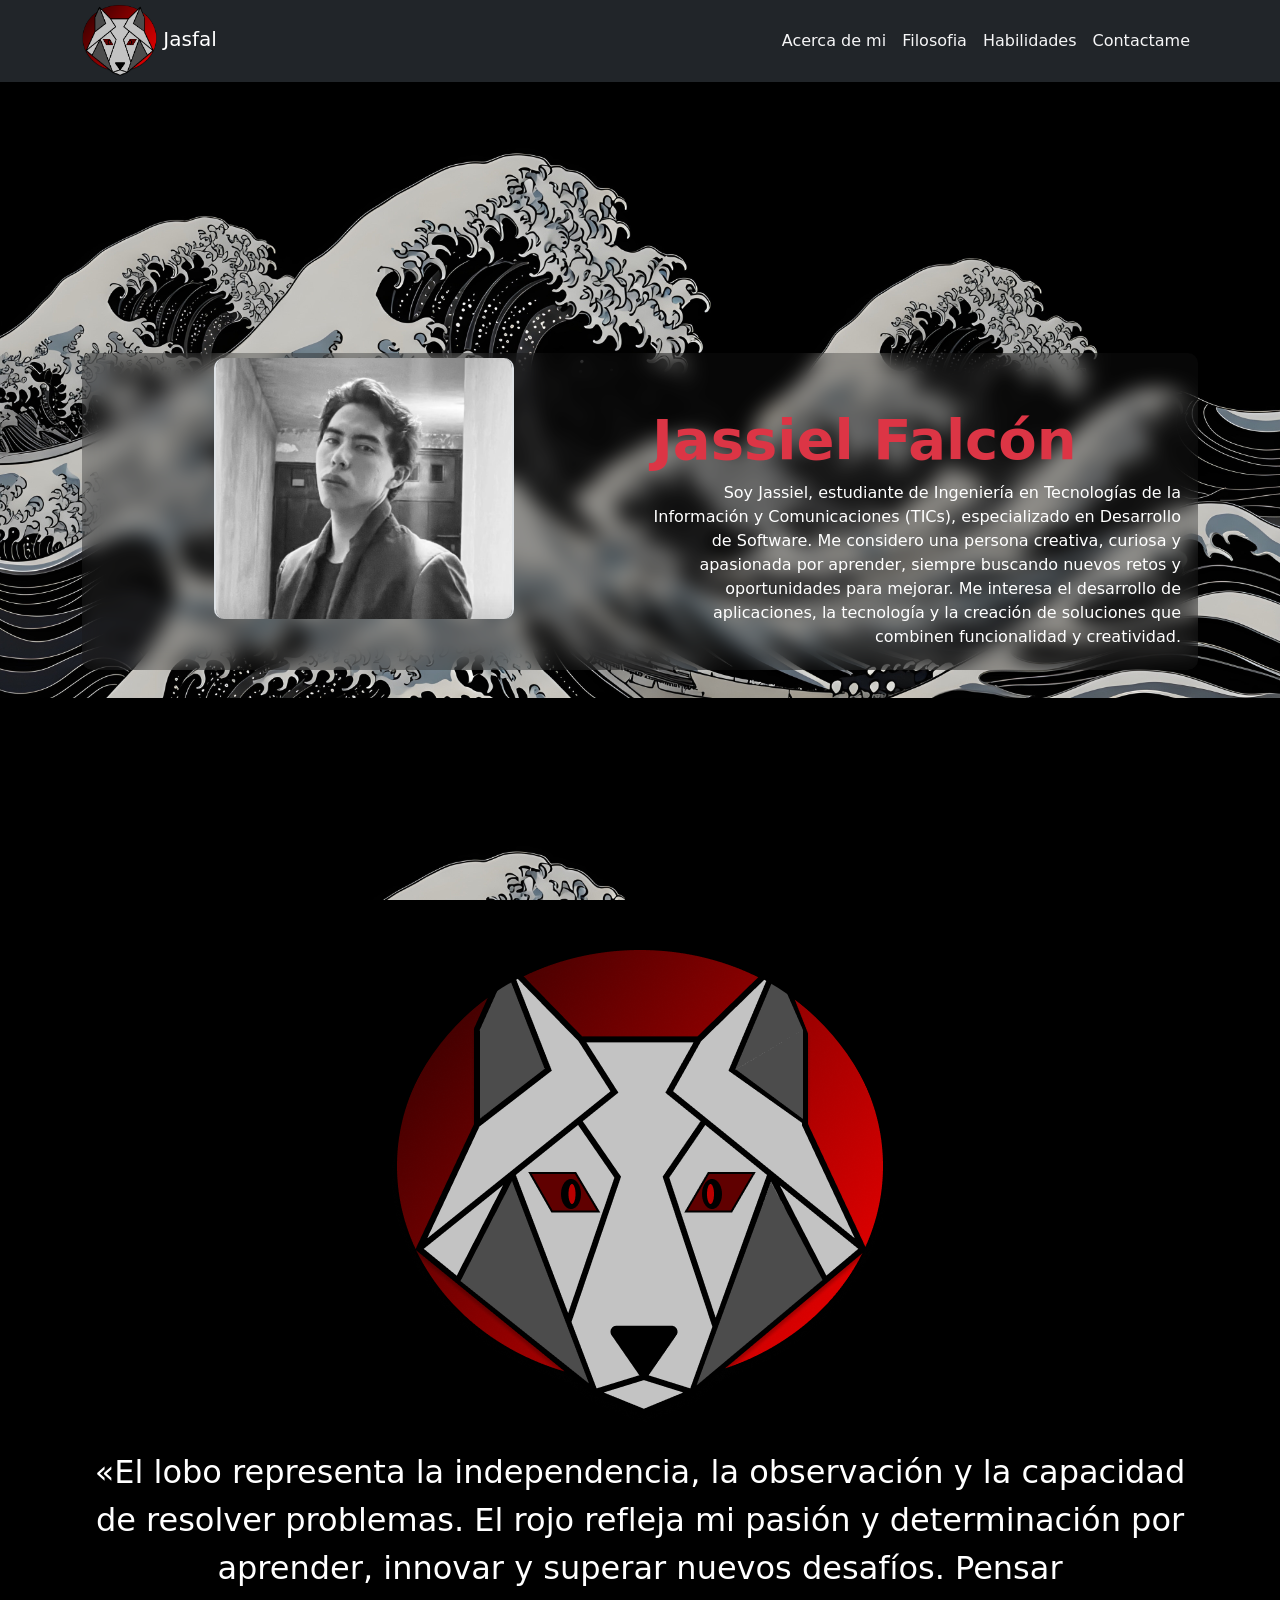
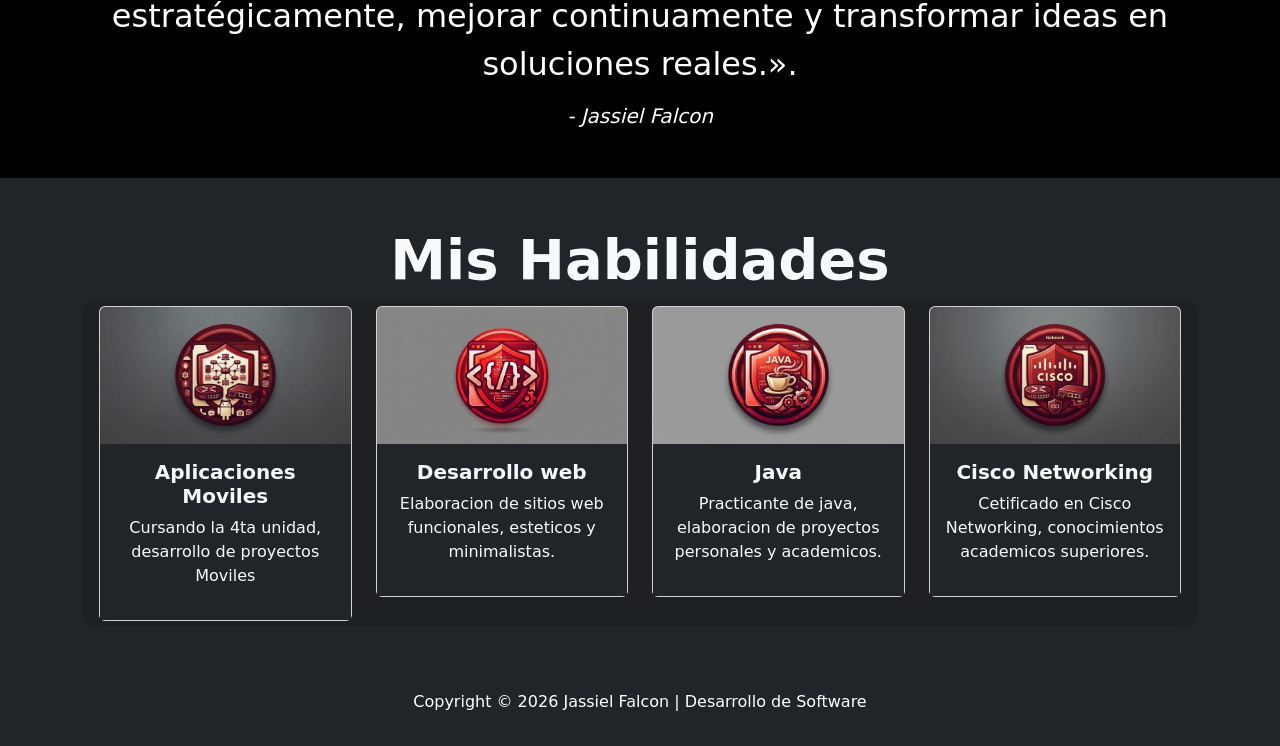
<file: index.html>
<!DOCTYPE html>
<html lang="es">
<head>
    <meta charset="UTF-8">
    <meta name="viewport" content="width=device-width, initial-scale=1.0">
    
<!--     <link href="https://cdn.jsdelivr.net/npm/bootstrap@5.3.8/dist/css/bootstrap.min.css" rel="stylesheet" integrity="sha384-sRIl4kxILFvY47J16cr9ZwB07vP4J8+LH7qKQnuqkuIAvNWLzeN8tE5YBujZqJLB" crossorigin="anonymous">
 -->    
    <link rel="stylesheet" href="https://fonts.googleapis.com/css2?family=Material+Symbols+Outlined:opsz,wght,FILL,GRAD@24,400,0,0&icon_names=deployed_code" />
    <link rel="stylesheet" href="css/bootstrap.min.css">
    <link rel="stylesheet" href="css/estilos.css">
    
    <link rel="shortcut icon" href="iconos/LOGOJASFAL (1).ico" type="image/x-icon">
    <title>Jasfal</title>
</head>
<body class="bg-dark">


<!--     <script src="https://cdn.jsdelivr.net/npm/bootstrap@5.3.8/dist/js/bootstrap.bundle.min.js" integrity="sha384-FKyoEForCGlyvwx9Hj09JcYn3nv7wiPVlz7YYwJrWVcXK/BmnVDxM+D2scQbITxI" crossorigin="anonymous"></script>
 -->

    <script src="js/bootstrap.min.js"></script>

    <header class="navbar navbar-expand-lg bg-dark py-0 navbar-dark fixed-top">
        <nav class="container">
           <a class="navbar-brand" href="#">
      <img src="imagenes/LOGOJASFAL (1).png" alt="Logo" class="d-inline-block align-text-middle logotipo">
      Jasfal
    </a>

    <button class="navbar-toggler" type="button" data-bs-toggle="collapse" data-bs-target="#navbarNavAltMarkup" aria-controls="navbarNavAltMarkup" aria-expanded="false" aria-label="Toggle navigation">
      <span class="navbar-toggler-icon"></span>
    </button>

    <div class="collapse navbar-collapse" id="navbarNavAltMarkup">
      <div class="navbar-nav ms-auto">
        <a class="nav-link" href="#quien">Acerca de mi</a>
        <a class="nav-link" href="#filosofia">Filosofia</a>
        <a class="nav-link" href="#proyectos">Habilidades</a>
        <a class="nav-link" href="proyectos.html">Contactame</a>
      </div>
    </div>
  </nav>
    </header>

    <section id="titulos">
      <section id="quien" class="container py-5 my-5">
      <div id="#glass_estilo" class="row">
        <figure class="col-lg-6 col-md-10 offset-md-1 offset-lg-0">
          <img id="imagenhacker" src="imagenes/fotomia.png" alt="desarrollador" class="img-fluid border-start border-end border-2">
        </figure>
        <article class="col-lg-6 col-md-10 offset-md-1 offset-lg-0 pt-md-5 text-center text-lg-end">
          <h1 class ="display-4 fw-bold text-danger text-lg-start">Jassiel Falcón</h1>
          <p id="parrafo" class="collapse d-lg-block">Soy Jassiel, estudiante de Ingeniería en Tecnologías de la Información y Comunicaciones (TICs), especializado en Desarrollo de Software. Me considero una persona creativa, curiosa y apasionada por aprender, siempre buscando nuevos retos y oportunidades para mejorar. Me interesa el desarrollo de aplicaciones, la tecnología y la creación de soluciones que combinen funcionalidad y creatividad.</p>
           <a class="btn btn-primary d-lg-none" data-bs-toggle="collapse" href="#parrafo" role="button" aria-expanded="false" aria-controls="parrafo">
              Ver más
            </a>
        </article>
      </div>
      </section>
    </section>
  
    <section id="filosofia" class="bg-black text-center text-white py-5">
      <article class="container">
        <img src="imagenes/LOGOJASFAL (1).png" alt="usuario" class="img-fluid rounded-circle mb-4 d-none d-lg-inline">
        <p class="fs-2">«El lobo representa la independencia, la observación y la capacidad de resolver problemas. El rojo refleja mi pasión y determinación por aprender, innovar y superar nuevos desafíos. Pensar estratégicamente, mejorar continuamente y transformar ideas en soluciones reales.».</p>
        <span class="h5 fst-italic">- Jassiel Falcon</span>
      </article>
    </section>

    <!-- PROYECTO 1 -->
    <section id="proyectos" class="container py-5 bg-dark">
      <h1 class="display-4 fw-bold text-center text-light">Mis Habilidades</h1>
      <div class="row">
        <article class="col-10 offset-1 col-md-6 offset-md-0 col-lg-3">
        <div class="card">
          <img src="imagenes/android.jpg" class="card-img-top" alt="Realidad Virtual">
          <div class="card-body bg-dark">
            <h5 class="card-title fw-bold text-start text-lg-center text-light">Aplicaciones Moviles</h5>
            <p class="card-text d-none d-lg-flex text-center text-light">Cursando la 4ta unidad, desarrollo de proyectos Moviles</p>
            <a href="#" class="btn btn-primary d-lg-none" data-bs-toggle="modal" data-bs-target="#proy_rv">Ver Proyecto...</a>
          </div>
        </div>
        </article>

    <!-- PROYECTO 2 -->
         <article class="col-10 offset-1 col-md-6 offset-md-0 col-lg-3">
        <div class="card">
          <img src="imagenes/web.jpg" class="card-img-top" alt="Ciberseguridad">
          <div class="card-body bg-dark">
            <h5 class="card-title fw-bold text-start text-lg-center text-light">Desarrollo web</h5>
            <p class="card-text d-none d-lg-flex text-center text-light">Elaboracion de sitios web funcionales, esteticos y minimalistas.</p>
            <a href="#" class="btn btn-primary d-lg-none" data-bs-toggle="modal" data-bs-target="#proy_cb">Ver Proyecto...</a>
          </div>
        </div>
        </article>

    <!-- PROYECTO 3 -->
         <article class="col-10 offset-1 col-md-6 offset-md-0 col-lg-3">
        <div class="card">
          <img src="imagenes/desarrollojava.jpg" class="card-img-top" alt="Desarrollo Web">
          <div class="card-body bg-dark">
            <h5 class="card-title fw-bold text-start text-lg-center text-light">Java</h5>
            <p class="card-text d-none d-lg-flex text-center text-light">Practicante de java, elaboracion de proyectos personales y academicos.</p>
            <a href="#" class="btn btn-primary d-lg-none" data-bs-toggle="modal" data-bs-target="#proy_dw">Ver Proyecto...</a>
          </div>
        </div>
        </article>

        <!-- PROYECTO 4 -->
         <article class="col-10 offset-1 col-md-6 offset-md-0 col-lg-3">
        <div class="card">
          <img src="imagenes/cisco.jpg" class="card-img-top" alt="Realidad Aumentada">
          <div class="card-body bg-dark">
            <h5 class="card-title fw-bold text-start text-lg-center text-light">Cisco Networking</h5>
            <p class="card-text d-none d-lg-flex text-center text-light">Cetificado en Cisco Networking, conocimientos academicos superiores.</p>
            <a href="#" class="btn btn-primary d-lg-none" data-bs-toggle="modal" data-bs-target="#proy_ra">Ver Proyecto...</a>
          </div>
        </div>
        </article>
      </div>
    </section>

</section>
<footer class="container-fluid bg-dark text-white text-center">
  <p class="py-3" >Copyright © 2026 Jassiel Falcon | Desarrollo de Software</p>
</footer>





    <!------------------ Ventana Modal ------------------->

     <!-- Button trigger modal -->

<!-- Modal P1 -->
<div class="modal fade" id="proy_rv" tabindex="-1" aria-labelledby="proy_rv" aria-hidden="true">
  <div class="modal-dialog">
    <div class="modal-content">
      <div class="modal-header">
        <h1 class="modal-title fs-5 fw-bold" id="exampleModalLabel">Desarrollo de aplicaciones moviles</h1>
        <button type="button" class="btn-close" data-bs-dismiss="modal" aria-label="Close"></button>
      </div>
      <div class="modal-body text-center">
        Este es mi proyecto de Desarrollo de aplicaciones moviles
      </div>
      <div class="modal-footer">
        <button type="button" class="btn btn-secondary" data-bs-dismiss="modal">Cerrar</button>
      </div>
    </div>
  </div>
</div>

<!-- Modal P2 -->
<div class="modal fade" id="proy_cb" tabindex="-1" aria-labelledby="proy_cb" aria-hidden="true">
  <div class="modal-dialog">
    <div class="modal-content">
      <div class="modal-header">
        <h1 class="modal-title fs-5 fw-bold" id="exampleModalLabel">Desarrollo web</h1>
        <button type="button" class="btn-close" data-bs-dismiss="modal" aria-label="Close"></button>
      </div>
      <div class="modal-body text-center">
        Este es mi proyecto de Desarrollo de paginas web con HTML6, CSS y Bootsrap
      </div>
      <div class="modal-footer">
        <button type="button" class="btn btn-secondary" data-bs-dismiss="modal">Cerrar</button>
      </div>
    </div>
  </div>
</div>

<!-- Modal P3 -->
<div class="modal fade" id="proy_dw" tabindex="-1" aria-labelledby="proy_dw" aria-hidden="true">
  <div class="modal-dialog">
    <div class="modal-content">
      <div class="modal-header">
        <h1 class="modal-title fs-5 fw-bold" id="exampleModalLabel">Desarrollo en Java</h1>
        <button type="button" class="btn-close" data-bs-dismiss="modal" aria-label="Close"></button>
      </div>
      <div class="modal-body text-center">
        Este es mi proyecto de Java, usando la herramiento de Netbeans
      </div>
      <div class="modal-footer">
        <button type="button" class="btn btn-secondary" data-bs-dismiss="modal">Cerrar</button>
      </div>
    </div>
  </div>
</div>

<!-- Modal P4 -->
<div class="modal fade" id="proy_ra" tabindex="-1" aria-labelledby="proy_ra" aria-hidden="true">
  <div class="modal-dialog">
    <div class="modal-content">
      <div class="modal-header">
        <h1 class="modal-title fs-5 fw-bold" id="exampleModalLabel">Cisco Networking</h1>
        <button type="button" class="btn-close" data-bs-dismiss="modal" aria-label="Close"></button>
      </div>
      <div class="modal-body text-center">
        Certificado en Cisco Networking
      </div>
      <div class="modal-footer">
        <button type="button" class="btn btn-secondary" data-bs-dismiss="modal">Cerrar</button>
      </div>
    </div>
  </div>
</div>

</body>
</html>
</file>
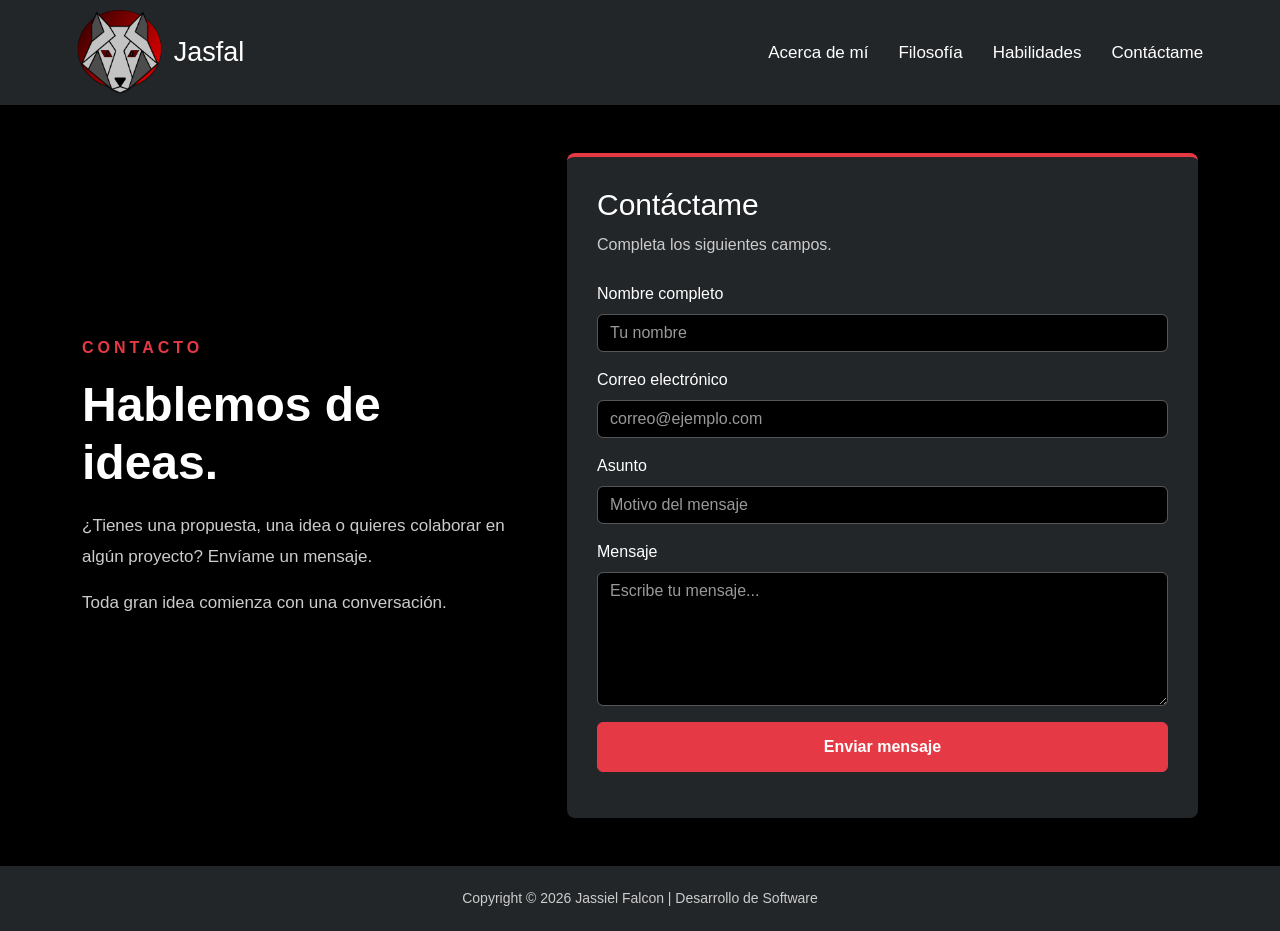
<file: proyectos.html>
<!DOCTYPE html>
<html lang="es">
<head>
    <meta charset="UTF-8">
    <meta name="viewport" content="width=device-width, initial-scale=1.0">
    <title>Contáctame </title>

        <link rel="stylesheet" href="https://fonts.googleapis.com/css2?family=Material+Symbols+Outlined:opsz,wght,FILL,GRAD@24,400,0,0&icon_names=deployed_code" />


    <link href="https://cdn.jsdelivr.net/npm/bootstrap@5.3.3/dist/css/bootstrap.min.css"
          rel="stylesheet">

    <link rel="stylesheet" href="css/csscontacto.css">
    <link rel="shortcut icon" href="iconos/LOGOJASFAL (1).ico" type="image/x-icon">

</head>

<body>

    <header class="encabezado">
        <div class="marca">
            
            <img src="iconos/LOGOJASFAL (1).ico" alt="" class="icono">
            <span>Jasfal</span>
        </div>

        <nav class="menu">
            <a href="index.html">Acerca de mí</a>
            <a href="index.html#filosofia">Filosofía</a>
            <a href="index.html#habilidades">Habilidades</a>
            <a href="proyectos.html" class="activo">Contáctame</a>
        </nav>
    </header>

    <main class="container py-5">
        <div class="row align-items-center g-5">

            <section class="col-lg-5">
                <p class="etiqueta">CONTACTO</p>

                <h1>Hablemos de <span>ideas.</span></h1>

                <p class="descripcion">
                    ¿Tienes una propuesta, una idea o quieres colaborar
                    en algún proyecto? Envíame un mensaje.
                </p>

                <div class="linea"></div>

                <p class="frase">
                    Toda gran idea comienza con una conversación.
                </p>
            </section>

            <section class="col-lg-7">
                <div class="formulario">
                    <h2>Contáctame</h2>
                    <p class="texto-secundario">
                        Completa los siguientes campos.
                    </p>

                    <form id="formularioContacto">

                        <div class="mb-3">
                            <label for="nombre" class="form-label">
                                Nombre completo
                            </label>
                            <input type="text" class="form-control"
                                   id="nombre" name="nombre"
                                   placeholder="Tu nombre" required>
                        </div>

                        <div class="mb-3">
                            <label for="correo" class="form-label">
                                Correo electrónico
                            </label>
                            <input type="email" class="form-control"
                                   id="correo" name="correo"
                                   placeholder="correo@ejemplo.com" required>
                        </div>

                        <div class="mb-3">
                            <label for="asunto" class="form-label">
                                Asunto
                            </label>
                            <input type="text" class="form-control"
                                   id="asunto" name="asunto"
                                   placeholder="Motivo del mensaje" required>
                        </div>

                        <div class="mb-3">
                            <label for="mensaje" class="form-label">
                                Mensaje
                            </label>
                            <textarea class="form-control"
                                      id="mensaje" name="mensaje"
                                      rows="5"
                                      placeholder="Escribe tu mensaje..."
                                      required></textarea>
                        </div>

                        <button type="submit" class="btn btn-rojo w-100">
                            Enviar mensaje
                        </button>

                        <p id="estado" class="mt-3 mb-0"></p>
                    </form>
                </div>
            </section>

        </div>
    </main>

    <footer>
        Copyright © 2026 Jassiel Falcon | Desarrollo de Software
    </footer>

    <script>
        document.getElementById("formularioContacto")
            .addEventListener("submit", function(event) {
                event.preventDefault();

                document.getElementById("estado").textContent =
                    "Formulario validado. Falta configurar el envío de mensajes.";
            });
    </script>

</body>
</html>
</file>
<file: css/estilos.css>
@import url('https://fonts.googleapis.com/css2?family=Zen+Loop:ital@0;1&display=swap');
@import url('https://fonts.googleapis.com/css2?family=Permanent+Marker&family=Zen+Loop:ital@0;1&display=swap');

@font-face {
    font-family: "Bubbler";
    src: url("../font/BubblerOne-Regular.ttf");
}

@font-face {
    font-family: "Chilanka";
    src: url("../font/Chilanka-Regular.ttf");
}

@font-face {
    font-family: "Redes";
    src: url("../font/Grunge-Social-Media.ttf");
}


.logotipo{
    width: 75px;
    
}   

.nav-link{
    color: rgb(246, 246, 247);
}
.nav-link:hover{
    color: rgb(120, 6, 6);
}

#quien{
    margin-top: 5rem !important;
}


#mapa{
    height: 300px;
}

#carrusel img{
    min-width: 320px;

}

#titulos{
        background: url(../imagenes/fondola.jpg);
        background-size: 100%;
        height: 100vh;


        color: #fff;
        text-align: center;
        padding-top: 25vh;
        width: 100%

    }

.row{
        /*width: 50%;*/
        margin: 0 auto;
        background-color: rgba(24, 23, 23, 0.3);
        border: 10px #fff;
        padding: 5px;
        backdrop-filter: blur(10px);
        border-radius: 10px;
    }

#imagenhacker{
    border-radius: 10px;
    width: 300px;
    height: auto;
}

#proyectos{
    background: rgb(0, 0, 0);
}
</file>
<file: css/csscontacto.css>
@import url('https://fonts.googleapis.com/css2?family=Zen+Loop:ital@0;1&display=swap');
@import url('https://fonts.googleapis.com/css2?family=Permanent+Marker&family=Zen+Loop:ital@0;1&display=swap');

@font-face {
    font-family: "Bubbler";
    src: url("../font/BubblerOne-Regular.ttf");
}

@font-face {
    font-family: "Chilanka";
    src: url("../font/Chilanka-Regular.ttf");
}

@font-face {
    font-family: "Redes";
    src: url("../font/Grunge-Social-Media.ttf");
}

:root {
    --rojo: #e63946;
    --negro: #000000;
    --gris: #222629;
    --blanco: #ffffff;
    --gris-texto: #cccccc;
}

body {
    margin: 0;
    background-color: var(--negro);
    color: var(--blanco);
    font-family: Arial, sans-serif;
}

.encabezado {
    background-color: var(--gris);
    min-height: 100px;
    padding: 10px 6%;
    display: flex;
    align-items: center;
    justify-content: space-between;
    flex-wrap: wrap;
    gap: 20px;
}

.marca {
    display: flex;
    align-items: center;
    gap: 12px;
    font-size: 27px;
}

.icono {
    width: 85px;
    height: 85px;
    object-fit: contain;
}

.menu {
    display: flex;
    gap: 30px;
    flex-wrap: wrap;
}

.menu a {
    color: var(--blanco);
    text-decoration: none;
    font-size: 17px;
}

.etiqueta {
    color: var(--rojo);
    font-weight: bold;
    letter-spacing: 4px;
}

h1 {
    font-size: 48px;
    font-weight: bold;
    margin-bottom: 20px;
}



.descripcion,
.frase {
    color: var(--gris-texto);
    line-height: 1.8;
    font-size: 17px;
}



.formulario {
    background-color: var(--gris);
    padding: 30px;
    border-radius: 8px;
    border-top: 4px solid var(--rojo);
}

.formulario h2 {
    font-size: 30px;
    margin-bottom: 10px;
}

.texto-secundario {
    color: var(--gris-texto);
    margin-bottom: 25px;
}

.form-label {
    color: var(--blanco);
}

.form-control {
    background-color: var(--negro);
    color: var(--blanco);
    border: 1px solid #555555;
}

.form-control::placeholder {
    color: #999999;
}

.form-control:focus {
    background-color: var(--negro);
    color: var(--blanco);
    border-color: var(--rojo);
    box-shadow: 0 0 0 0.2rem rgba(230, 57, 70, 0.2);
}

.btn-rojo {
    background-color: var(--rojo);
    color: var(--blanco);
    border: 1px solid var(--rojo);
    padding: 12px;
    font-weight: bold;
}

.btn-rojo:hover {
    background-color: #bd2634;
    color: var(--blanco);
    border-color: #bd2634;
}

footer {
    background-color: var(--gris);
    color: var(--gris-texto);
    padding: 22px;
    text-align: center;
    font-size: 14px;
}

@media (max-width: 768px) {
    .encabezado {
        justify-content: center;
        text-align: center;
    }

    .menu {
        justify-content: center;
        gap: 15px;
    }

    h1 {
        font-size: 38px;
    }

    .formulario {
        padding: 22px;
    }
}

#redes{
        width: 50%;
        display: inline-block;
        vertical-align: middle;
    }

        #redes a{
            font-family: Redes, cursive;
        }
</file>
